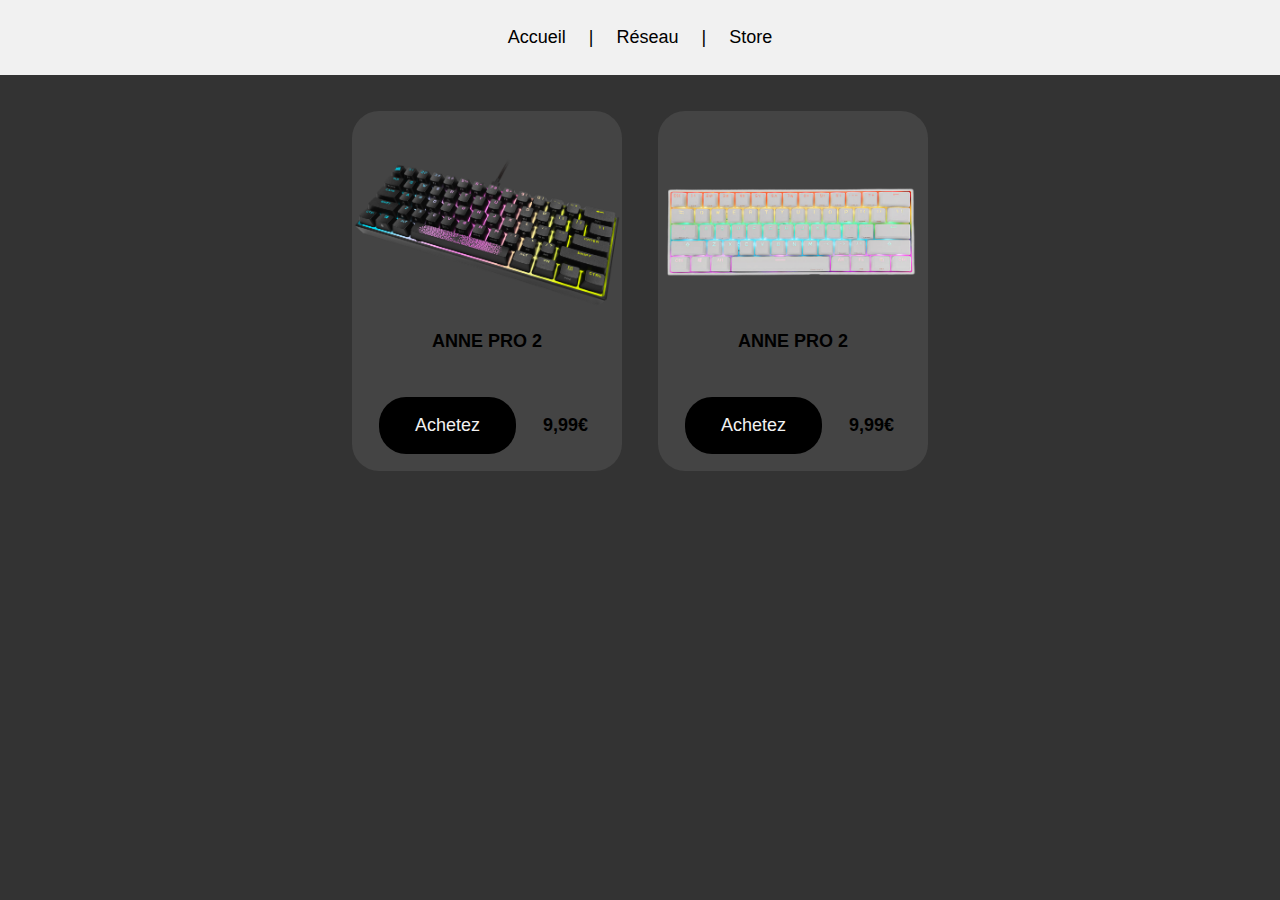
<file: réseau/store.html>
<!DOCTYPE html>
<html lang="fr">
    <head>
        <!--CSS-->
        <link rel="stylesheet" href="/css/store.css">
        <link rel="stylesheet" href="/css/pre-style.css">
        <!--Favicon-->
        <link rel="shortcut icon" href="/img/fav.png" type="image/x-icon">
        <!--Title-->
        <title>Saoul teste</title>
        <!--All-->
        <meta http-equiv="Content-Type" content="text/html;charset=UTF-8">
    </head>
<body>
    <nav>
        <div class="center">
            <a href="">Accueil</a>
            <a>|</a>
            <a href="">Réseau</a>
            <a>|</a>
            <a href="">Store</a>
        </div>
    </nav>

    <div class="container">
        <!---->
        <div class="card">
            <!---->
            <div class="img">
                <img src="/img/clavier.png"  alt="">
            </div>
            <!---->
            <div class="title">
                <h1>ANNE PRO 2</h1>
            </div>
            <!---->
            <div class="buy-card">
            <!---->
                <div class="btn">
                    <a href="">Achetez</a>
                </div>
            <!---->
                <div class="text">
                    <h1>9,99€</h1>       
                </div>  
            <!---->
            </div>
           <!---->
        </div>
        <!---->
        <!---->
        <!---->
        <div class="card">
            <!---->
            <div class="img">
                <img src="/img/clavier2.png"  alt="">
            </div>
            <!---->
                <div class="title">
                    <h1>ANNE PRO 2</h1>
                </div>
            <!---->
            <div class="buy-card">
            <!---->
                <div class="btn">
                    <a href="">Achetez</a>
                </div>
            <!---->
                <div class="text">
                    <h1>9,99€</h1>       
                </div>  
            <!---->
            </div>
           <!---->
        <!---->
        <!---->
        <!---->
        <!---->
    </div>
</body>
</html>
</file>
<file: css/store.css>
.container {
    display: flex;
    justify-content: center;
    flex-wrap: wrap;
    margin-top: 2vh;
    align-items: center;
}

.card {
    margin: 2vh;
    background-color: #444;
    height: 40vh;
    width: 30vh;
    border-radius: 3vh;
}

.img {
    margin-top: 5vh;
}

.img img {
    width: 30vh;
}

.title h1 {
    text-align: center;
    margin: 2vh;
}

.buy-card {
    display: flex;
    align-items: center;
}

.btn a {
    color: #f1f1f1;
    text-decoration: none;
    display: flex;
    padding: 1rem 2rem;
    background: #000;
    margin: 3vh;
    border-radius: 3vh;
    transition: 0.4s;
}

.btn a:hover {
    color: #000;
    text-decoration: none;
    display: flex;
    padding: 1rem 2rem;
    background: #f1f1f1;
    margin: 3vh;
    transition: 0.4s;
}
</file>
<file: css/pre-style.css>
:root {
    /* var(--transition) */
    --transition: (transition: 0.4s);
}

* {
    padding: 0;
    margin: 0;
    font-family: sans-serif;
    font-size: 2vh;
}

body {
    background-color: #333;
}

nav {
    padding: 3vh;
    display: flex;
    justify-content: center;
    background: #F1F1F1;
}

.center a {
    color: #000;
    margin: 1vh;
    text-decoration: none;
}
</file>
